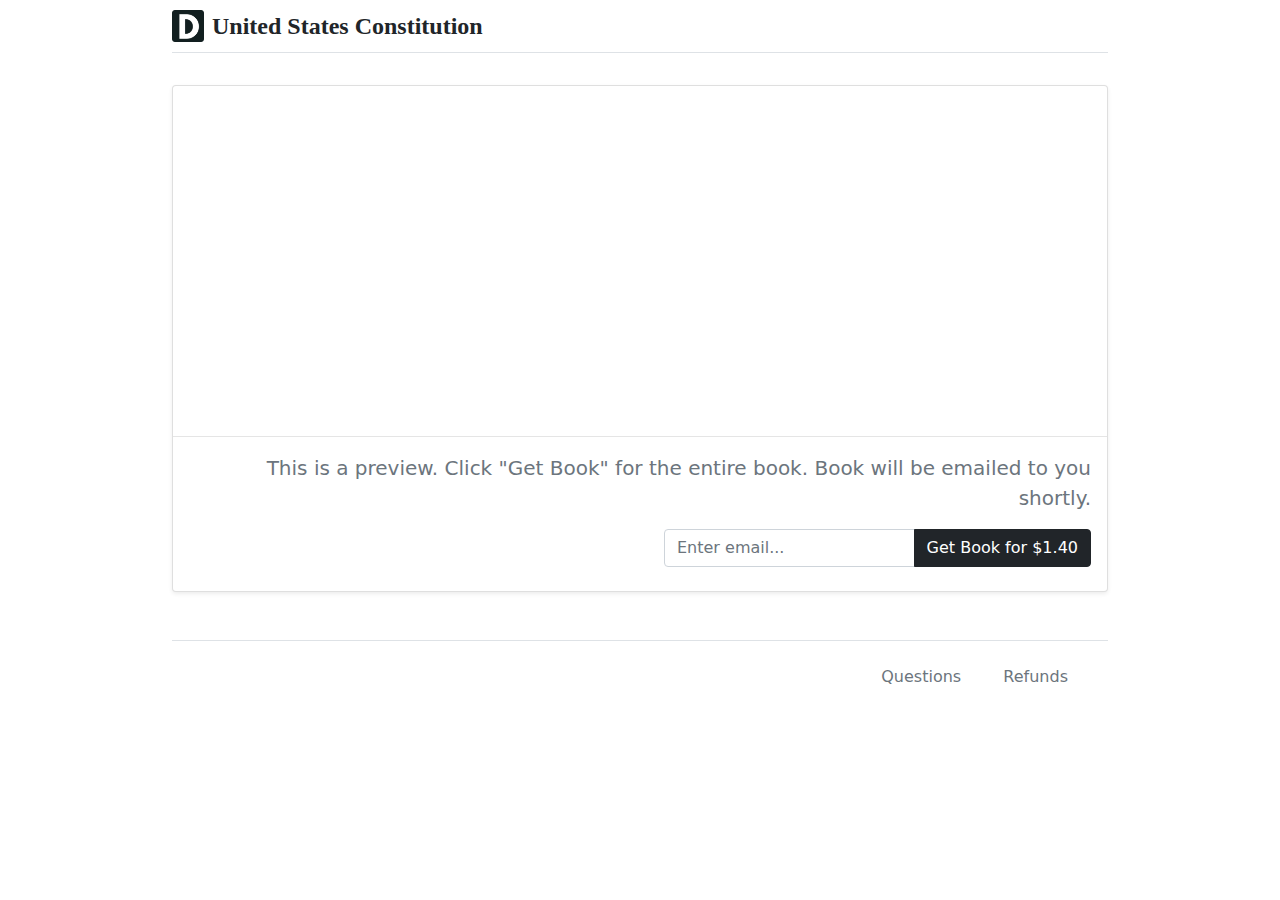
<file: index.html>
<!doctype html>
<html lang="en">

<head>
  <meta charset="utf-8">
  <meta name="viewport" content="width=device-width, initial-scale=1">
  <meta name="description" content="Download PDF of the United States (US) Constitution"><!-- shout -->
  <meta name="author" content="Download PDF of the United States (US) Constitution"><!-- shout -->
  <meta name="generator" content="Hugo 0.83.1">
  <title>United States Constitution</title><!-- shout -->

  <link rel="canonical" href="https://us-constitution.downloadpdf.org">

  <!-- Bootstrap core CSS -->
  <link href="./dist/css/bootstrap.min.css" rel="stylesheet"
    integrity="sha384-+0n0xVW2eSR5OomGNYDnhzAbDsOXxcvSN1TPprVMTNDbiYZCxYbOOl7+AMvyTG2x" crossorigin="anonymous">

  <!-- Favicons -->
  <link rel="apple-touch-icon" sizes="180x180" href="assets/img/favicons/apple-touch-icon.png">
  <link rel="icon" type="image/png" sizes="32x32" href="assets/img/favicons/favicon-32x32.png">
  <link rel="icon" type="image/png" sizes="16x16" href="assets/img/favicons/favicon-16x16.png">
  <link rel="icon" href="assets/img/favicons/favicon.ico">
  <link rel="manifest" href="assets/img/favicons/site.webmanifest">
  <link rel="mask-icon" href="assets/img/favicons/safari-pinned-tab.svg" color="#5bbad5">
  <meta name="msapplication-TileColor" content="#da532c">
  <meta name="theme-color" content="#7952b3">

  <link href="https://cdn.jsdelivr.net/npm/bootstrap@5.0.1/dist/css/bootstrap.min.css" rel="stylesheet"
    integrity="sha384-+0n0xVW2eSR5OomGNYDnhzAbDsOXxcvSN1TPprVMTNDbiYZCxYbOOl7+AMvyTG2x" crossorigin="anonymous">
 
  <!-- Custom styles for this template -->
  <link href="./assets/css/custom.css" rel="stylesheet">
  <!-- Custom js -->
  <script src="https://js.stripe.com/v3/"></script>
  <script src="./assets/js/index.js" defer></script>
</head>

<body>

  <div class="container">
    <header>
      <div class="d-flex flex-column flex-md-row align-items-center pb-2 pt-2 mb-2 border-bottom">
        <a href="/" class="d-flex align-items-center text-dark text-decoration-none">
          <img src="assets/img/logo/logo.png" alt="DownloadPdf" width="32" height="32" class="me-2" viewBox="0 0 118 94"  >
          <span class="fs-4 mainTitle">United States Constitution</span><!-- shout -->
        </a>
      </div>

      <div class="pricing-header p-2 pb-md-3 mx-auto ">
      </div>
    </header>

    <main>
      <div class="col">
        <div class="card shadow-sm text-end">
          <iframe id="ab" src="./content/us-constitution.pdf" width="100%" height="350px"></iframe>
          <div class="card-body text-end" style="border-top: 1px solid #e5e5e5;">
            <p class="card-text fs-5 text-muted">This is a preview. Click "Get Book" for the entire book. Book will be
              emailed to you shortly.</p>
              <div id="error-message" class="stripe-error-msg"></div>
            <div class="mb-2 row pull-right float-end col-xs-1 col-sm-6 col-md-8 col-lg-6">
              <div id="emailValidation">
                You need to provide a VALID email.
              </div>
              <div class="input-group  " style="width: 100%;">
                <input oninput="cleartext();" onkeydown="cleartext();" type="text" id="email"  placeholder="Enter email..." class="form-control"
                  aria-label="customer email">
                <button class="btn btn-dark" type="button" id="submit">Get Book for $1.40</button>
              </div>
            </div>
          </div>
        </div>
      </div>
    </main>

    <footer class="pt-4 my-md-5 pt-md-3 border-top">
      <div class="row float-end">
        <div class="col-6 col-md">
          <ul class="list-group list-group-horizontal list-group-flush text-small"> <!--update later -->
            <li class="list-group-item" style="border: none;"><a class="link-secondary text-decoration-none" href="/questions.html">Questions &nbsp;</a></li>
            <li class="list-group-item" style="border: none;"><a class="link-secondary text-decoration-none" href="/refund.html">Refunds </li>
          </ul>
        </div>
      </div>
    </footer>
  </div>

</body>

</html>
</file>
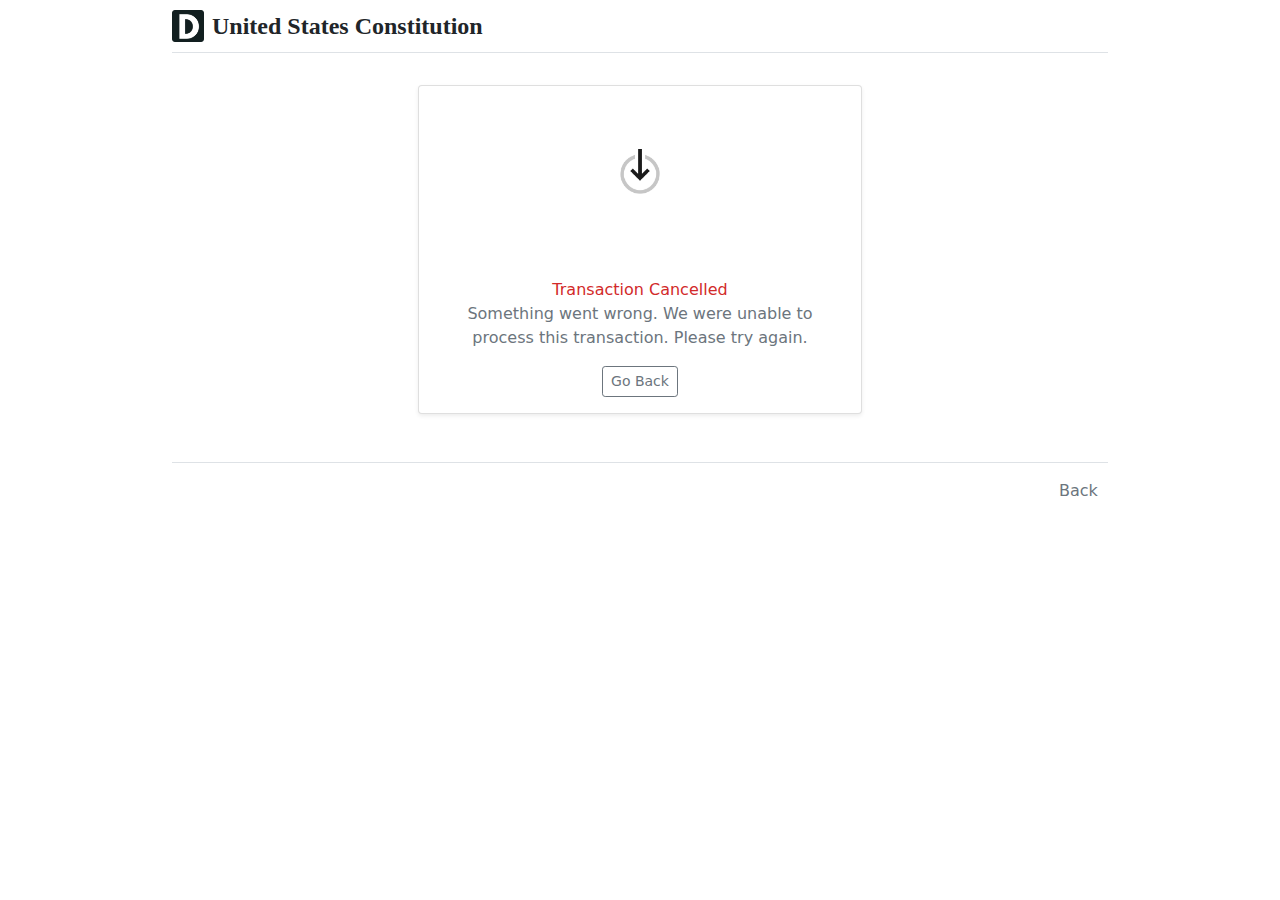
<file: canceled.html>
<!doctype html>
<html lang="en">

<head>
  <meta charset="utf-8">
  <meta name="viewport" content="width=device-width, initial-scale=1">
  <meta name="description" content="Download PDF of the United States (US) Constitution"><!-- shout -->
  <meta name="author" content="Download PDF of the United States (US) Constitution"><!-- shout -->
  <meta name="generator" content="Hugo 0.83.1">
  <title>United States Constitution</title><!-- shout -->

  <link rel="canonical" href="https://us-constitution.downloadpdf.org">

  <!-- Bootstrap core CSS -->
  <link href="./dist/css/bootstrap.min.css" rel="stylesheet"
    integrity="sha384-+0n0xVW2eSR5OomGNYDnhzAbDsOXxcvSN1TPprVMTNDbiYZCxYbOOl7+AMvyTG2x" crossorigin="anonymous">

  <!-- Favicons -->
  <link rel="apple-touch-icon" sizes="180x180" href="assets/img/favicons/apple-touch-icon.png">
  <link rel="icon" type="image/png" sizes="32x32" href="assets/img/favicons/favicon-32x32.png">
  <link rel="icon" type="image/png" sizes="16x16" href="assets/img/favicons/favicon-16x16.png">
  <link rel="icon" href="assets/img/favicons/favicon.ico">
  <link rel="manifest" href="assets/img/favicons/site.webmanifest">
  <link rel="mask-icon" href="assets/img/favicons/safari-pinned-tab.svg" color="#5bbad5">
  <meta name="msapplication-TileColor" content="#da532c">
  <meta name="theme-color" content="#7952b3">

  <link href="https://cdn.jsdelivr.net/npm/bootstrap@5.0.1/dist/css/bootstrap.min.css" rel="stylesheet"
    integrity="sha384-+0n0xVW2eSR5OomGNYDnhzAbDsOXxcvSN1TPprVMTNDbiYZCxYbOOl7+AMvyTG2x" crossorigin="anonymous">
 

  <!-- Custom styles for this template -->
  <link href="./assets/css/custom.css" rel="stylesheet">
</head>

<body>

  <div class="container">
    <header>
      <div class="d-flex flex-column flex-md-row align-items-center pb-2 pt-2 mb-2 border-bottom">
        <a href="/" class="d-flex align-items-center text-dark text-decoration-none">
          <img src="assets/img/logo/logo.png" alt="DownloadPdf" width="32" height="32" class="me-2" viewBox="0 0 118 94"  >
          <span class="fs-4 mainTitle">United States Constitution</span><!-- shout -->
        </a>
      </div>

      <div class="pricing-header p-2 pb-md-3 mx-auto ">
      </div>
    </header>

    <main>
      <div class="album ">
        <div class="container">
    
          <div class="row row-cols-1 row-cols-sm-1 row-cols-md-2 g-9 d-flex justify-content-center" >
            <div class="col">
              <div class="card shadow-sm text-center">
                <!-- <svg class="bd-placeholder-img card-img-top" width="100%" height="225" xmlns="http://www.w3.org/2000/svg" role="img" aria-label="Placeholder: Thumbnail" preserveAspectRatio="xMidYMid slice" focusable="false"><title>Placeholder</title><rect width="100%" height="100%" fill="#55595c"/><text x="50%" y="50%" fill="#eceeef" dy=".3em">Thumbnail</text></svg> -->
                <img class="card-img-top" src="./assets/img/gifs/error.gif" halt="Card image cap" style="width: 53%;" class="img-fluid mw-10">
                <div class="card-body">
                  <p class="card-text text-muted"><span style="color: rgb(210, 42, 42);">Transaction Cancelled</span><br> Something went wrong. We were unable to process this transaction. Please try again.</p>
               
                  <div class="d-flex justify-content-center">
                    <div class="btn-group">
                      <a href="./" class="btn btn-sm btn-outline-secondary">Go Back</a>
                    </div>
                  </div> 
                </div>
              </div>
            </div>

          </div>
        </div>
      </div>
    </main>

    <footer class="pt-4 my-md-5 pt-md-3 border-top">
      <div class="row float-end">
        <div class="col-6 col-md">
          <ul class="list-unstyled text-small">
            <li class="mb-1"><a class="link-secondary text-decoration-none" href="../">Back &nbsp;</a>
            </li>
          </ul>
        </div>
      </div>
    </footer>
  </div>

</body>

</html>
</file>
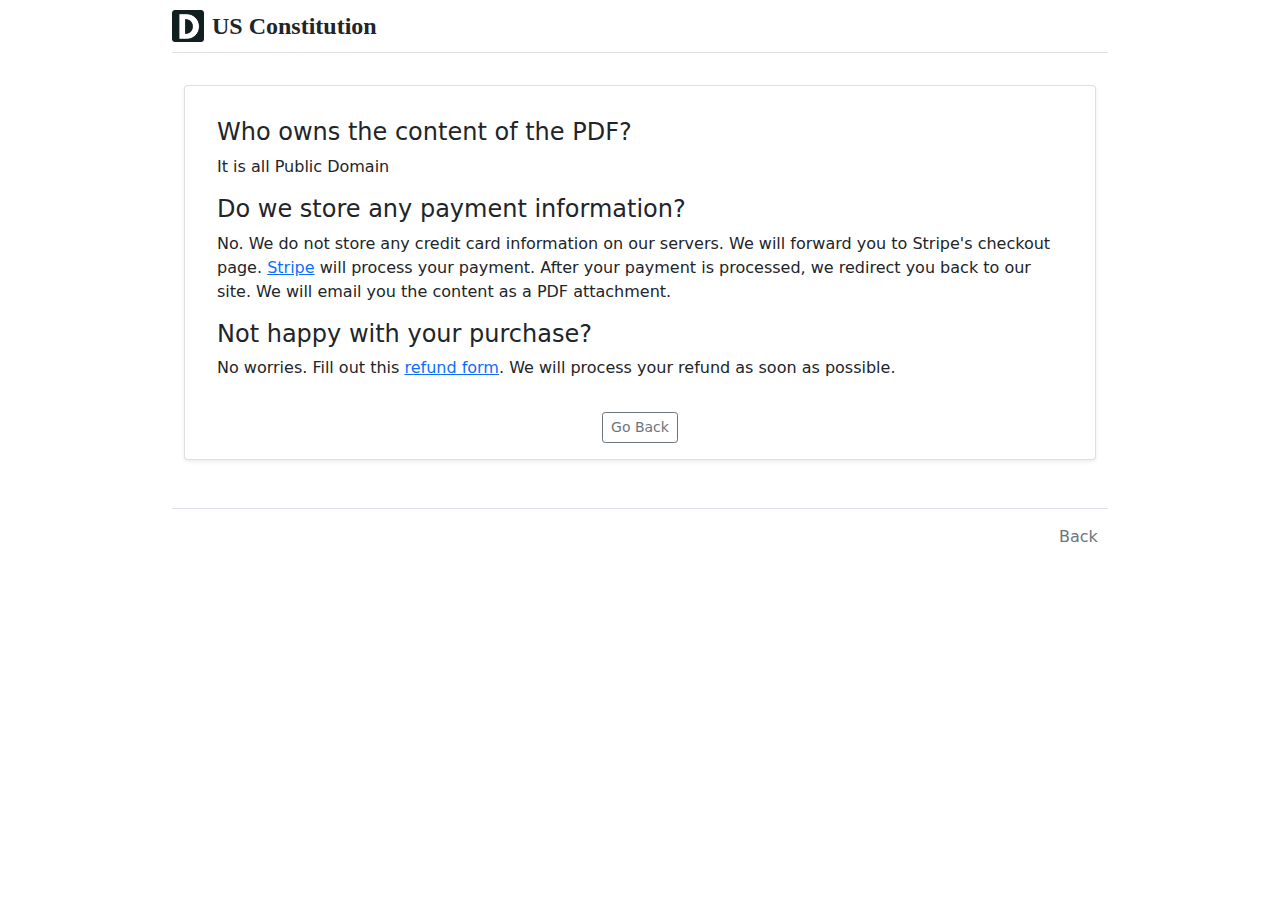
<file: questions.html>
<!doctype html>
<html lang="en">

<head>
  <meta charset="utf-8">
  <meta name="viewport" content="width=device-width, initial-scale=1">
  <meta name="description" content="Download PDF of the US Constitution book"><!-- shout -->
  <meta name="author" content="Download PDF of the US Constitution book"><!-- shout -->
  <meta name="generator" content="Hugo 0.83.1">
  <title>US Constitution</title><!-- shout -->

  <link rel="canonical" href="https://downloadpdf.org">

  <!-- Bootstrap core CSS -->
  <link href="./dist/css/bootstrap.min.css" rel="stylesheet"
    integrity="sha384-+0n0xVW2eSR5OomGNYDnhzAbDsOXxcvSN1TPprVMTNDbiYZCxYbOOl7+AMvyTG2x" crossorigin="anonymous">

  <!-- Favicons -->
  <link rel="apple-touch-icon" sizes="180x180" href="assets/img/favicons/apple-touch-icon.png">
  <link rel="icon" type="image/png" sizes="32x32" href="assets/img/favicons/favicon-32x32.png">
  <link rel="icon" type="image/png" sizes="16x16" href="assets/img/favicons/favicon-16x16.png">
  <link rel="icon" href="assets/img/favicons/favicon.ico">
  <link rel="manifest" href="assets/img/favicons/site.webmanifest">
  <link rel="mask-icon" href="assets/img/favicons/safari-pinned-tab.svg" color="#5bbad5">
  <meta name="msapplication-TileColor" content="#da532c">
  <meta name="theme-color" content="#7952b3">

  <link href="https://cdn.jsdelivr.net/npm/bootstrap@5.0.1/dist/css/bootstrap.min.css" rel="stylesheet"
    integrity="sha384-+0n0xVW2eSR5OomGNYDnhzAbDsOXxcvSN1TPprVMTNDbiYZCxYbOOl7+AMvyTG2x" crossorigin="anonymous">
 

  <!-- Custom styles for this template -->
  <link href="./assets/css/custom.css" rel="stylesheet"crossorigin="anonymous" >

  <script src='https://www.google.com/recaptcha/api.js'></script>

</head>

<body>

  <div class="container">
    <header>
      <div class="d-flex flex-column flex-md-row align-items-center pb-2 pt-2 mb-2 border-bottom">
    <a href="/" class="d-flex align-items-center text-dark text-decoration-none">
          <img src="assets/img/logo/logo.png" alt="DownloadPdf" width="32" height="32" class="me-2" viewBox="0 0 118 94"  >
          <span class="fs-4 mainTitle">US Constitution</span><!-- shout -->
        </a>
      </div>

      <div class="pricing-header p-2 pb-md-3 mx-auto ">
      </div>
    </header>

    <main>
      <div class="album ">
        <div class="container">
          <div class="row row-cols-1  g-9">
            <!-- DIV WHEN FORM IS SUCCESSFUL-->
            <div>  
              <div class="card shadow-sm text-center">
                <div class="card-body"> 
                    <div  class="m-3 text-left" style="float: left; text-align: left;">
                        <h4>Who owns the content of the PDF?</h4>
                        <p>It is all Public Domain</p>
                        <h4>Do we store any payment information?</h4>
                        <p>No. We do not store any credit card information on our servers. We will forward you to Stripe's checkout page. <a href="https://stripe.com/docs/security/stripe">Stripe</a> will process your payment.
                            After your payment is processed, we redirect you back to our site. We will email you the content as a PDF attachment. 
                        </p>
                        <h4>Not happy with your purchase?</h4>
                        <p>No worries. Fill out this <a href="./refund.html">refund form</a>. We will process your refund as soon as possible.</p>
                    </div>
                   
                  <div class="btn-group text-center float-center">
                    <a href="./" class="btn btn-sm btn-outline-secondary">Go Back</a>
                  </div>
                </div>
              </div>
            </div> 
            <!-- END DIV WHEN FORM IS SUCCESSFUL-->

          </div>
        </div>
      </div>
    </main>

    <footer class="pt-4 my-md-5 pt-md-3 border-top">
      <div class="row float-end">
        <div class="col-6 col-md">
          <ul class="list-unstyled text-small">
            <li class="mb-1"><a class="link-secondary text-decoration-none" href="./">Back &nbsp;</a>
            </li>
          </ul>
        </div>
      </div>
    </footer>
  </div>

</body>

</html>
</file>
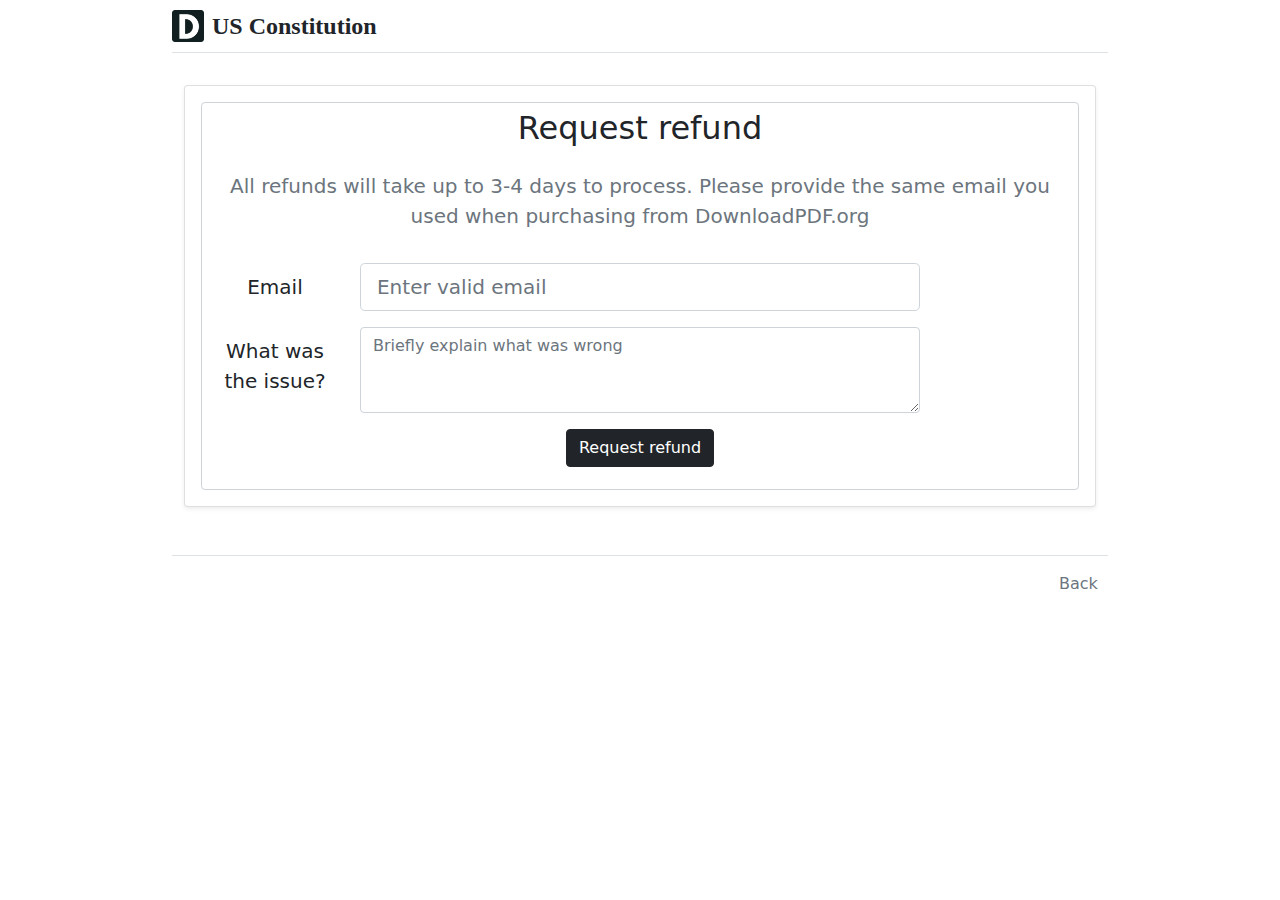
<file: refund.html>
<!doctype html>
<html lang="en">

<head>
  <meta charset="utf-8">
  <meta name="viewport" content="width=device-width, initial-scale=1">
  <meta name="description" content="Download PDF of the US Constitution book"><!-- shout -->
  <meta name="author" content="Download PDF of the US Constitution book"><!-- shout -->
  <meta name="generator" content="Hugo 0.83.1">
  <title>US Constitution</title><!-- shout -->

  <link rel="canonical" href="https://downloadpdf.org">

  <!-- Bootstrap core CSS -->
  <link href="./dist/css/bootstrap.min.css" rel="stylesheet"
    integrity="sha384-+0n0xVW2eSR5OomGNYDnhzAbDsOXxcvSN1TPprVMTNDbiYZCxYbOOl7+AMvyTG2x" crossorigin="anonymous">

  <!-- Favicons -->
  <link rel="apple-touch-icon" sizes="180x180" href="assets/img/favicons/apple-touch-icon.png">
  <link rel="icon" type="image/png" sizes="32x32" href="assets/img/favicons/favicon-32x32.png">
  <link rel="icon" type="image/png" sizes="16x16" href="assets/img/favicons/favicon-16x16.png">
  <link rel="icon" href="assets/img/favicons/favicon.ico">
  <link rel="manifest" href="assets/img/favicons/site.webmanifest">
  <link rel="mask-icon" href="assets/img/favicons/safari-pinned-tab.svg" color="#5bbad5">
  <meta name="msapplication-TileColor" content="#da532c">
  <meta name="theme-color" content="#7952b3">

  <link href="https://cdn.jsdelivr.net/npm/bootstrap@5.0.1/dist/css/bootstrap.min.css" rel="stylesheet"
    integrity="sha384-+0n0xVW2eSR5OomGNYDnhzAbDsOXxcvSN1TPprVMTNDbiYZCxYbOOl7+AMvyTG2x" crossorigin="anonymous">
 

  <!-- Custom styles for this template -->
  <link href="./assets/css/custom.css" rel="stylesheet"crossorigin="anonymous" >

  <script src="./assets/js/refund.js" defer></script>
  <script src='https://www.google.com/recaptcha/api.js'></script>

</head>

<body>

  <div class="container">
    <header>
      <div class="d-flex flex-column flex-md-row align-items-center pb-2 pt-2 mb-2 border-bottom">
    <a href="/" class="d-flex align-items-center text-dark text-decoration-none">
          <img src="assets/img/logo/logo.png" alt="DownloadPdf" width="32" height="32" class="me-2" viewBox="0 0 118 94"  >
          <span class="fs-4 mainTitle">US Constitution</span><!-- shout -->
        </a>
      </div>

      <div class="pricing-header p-2 pb-md-3 mx-auto ">
      </div>
    </header>

    <main>
      <div class="album ">
        <div class="container">
          <div class="row row-cols-1  g-9">
             <div id="refundForm">  
              <div class="card shadow-sm text-center">
                <div class="card-body">
                    <form class="form-control">
                      <div class="row mb-3">
                        <h2>Request refund</h2>
                      </div>
                      
                      <div class="row mb-3">
                          <p class="text-muted fs-5">All refunds will take up to 3-4 days to process. Please provide the same email you used when purchasing from DownloadPDF.org</p>
                      </div>

                      <div class="row mb-3">
                        <label for="colFormLabelLg" class="col-sm-2 col-form-label col-form-label-lg">Email</label>
                        <div class="col-sm-8">
                          <input type="email" oninput="cleartext();" onkeydown="cleartext();" id="email" class="form-control form-control-lg"  placeholder="Enter valid email">
                        </div>
                      </div>

                      <div class="row mb-3">
                        <label for="colFormLabelLg" class="col-sm-2 col-form-label col-form-label-lg">What was the issue?</label>
                        <div class="col-sm-8">
                            <textarea maxlength='110' class="form-control" placeholder="Briefly explain what was wrong " id="complain" rows="3"></textarea>
                            <span class="pull-right label label-default float-end text-muted" id="count_message"></span>
                        </div>
                        
                      </div>
                      <div id="emailValidation">
                        You need to provide a VALID email.
                      </div>

                      <div class="col-12 mb-3">
                        <button class="g-recaptcha btn btn-dark" 
                            data-sitekey="6LfiJV4bAAAAANlX5ZKLHELI3oqc9M14KfjY_HGd" 
                            data-callback='onSubmit' 
                            data-action='submit'
                            class="btn btn-dark">Request refund</button>
                      </div>
                      </form>
                </div>
              </div>
            </div> 


            <!-- DIV WHEN FORM IS SUCCESSFUL-->
            <div id="refundFormSuccess">  
              <div class="card shadow-sm text-center">
                <div class="card-body">
                  <div class="text-center float-center">
                    <img class="card-img-top  col-sm-8  mb-4" style="width: 35%;" src="./assets/img/gifs/success.gif" halt="Card image cap" class="img-fluid mw-10">
                  </div>
                  <p class="card-text text-muted mb-4"><span style="color: green;">We will get back to you shortly.</span><br> Please reach out to us if you haven't heard back in 3 days. Thank you!</p>
                  <div class="btn-group">
                    <a href="./" class="btn btn-sm btn-outline-secondary">Go Back</a>
                  </div>
                </div>
              </div>
            </div> 
            <!-- END DIV WHEN FORM IS SUCCESSFUL-->

          </div>
        </div>
      </div>
    </main>

    <footer class="pt-4 my-md-5 pt-md-3 border-top">
      <div class="row float-end">
        <div class="col-6 col-md">
          <ul class="list-unstyled text-small">
            <li class="mb-1"><a class="link-secondary text-decoration-none" href="./">Back &nbsp;</a>
            </li>
          </ul>
        </div>
      </div>
    </footer>
  </div>

</body>

</html>
</file>
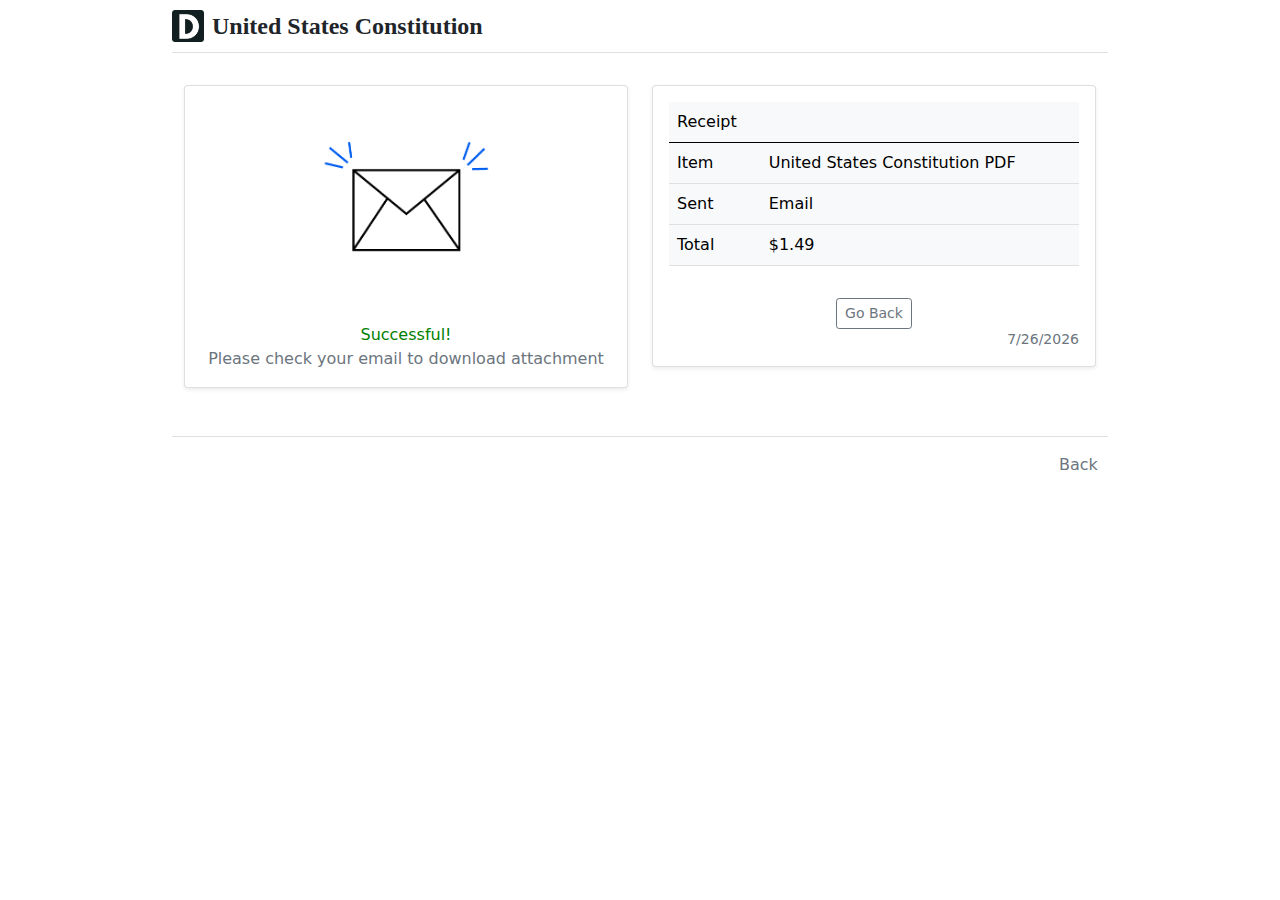
<file: success.html>
<!doctype html>
<html lang="en">

<head>
  <meta charset="utf-8">
  <meta name="viewport" content="width=device-width, initial-scale=1">
  <meta name="description" content="Download PDF of the United States (US) Constitution"><!-- shout -->
  <meta name="author" content="Download PDF of the United States (US) Constitution"><!-- shout -->
  <meta name="generator" content="Hugo 0.83.1">
  <title>
    United States Constitution
  </title><!-- shout -->

  <link rel="canonical" href="https://us-constitution.downloadpdf.org">

  <!-- Bootstrap core CSS -->
  <link href="./dist/css/bootstrap.min.css" rel="stylesheet"
    integrity="sha384-+0n0xVW2eSR5OomGNYDnhzAbDsOXxcvSN1TPprVMTNDbiYZCxYbOOl7+AMvyTG2x" crossorigin="anonymous">

  <!-- Favicons -->
  <link rel="apple-touch-icon" sizes="180x180" href="assets/img/favicons/apple-touch-icon.png">
  <link rel="icon" type="image/png" sizes="32x32" href="assets/img/favicons/favicon-32x32.png">
  <link rel="icon" type="image/png" sizes="16x16" href="assets/img/favicons/favicon-16x16.png">
  <link rel="icon" href="assets/img/favicons/favicon.ico">
  <link rel="manifest" href="assets/img/favicons/site.webmanifest">
  <link rel="mask-icon" href="assets/img/favicons/safari-pinned-tab.svg" color="#5bbad5">
  <meta name="msapplication-TileColor" content="#da532c">
  <meta name="theme-color" content="#7952b3">

  <link href="https://cdn.jsdelivr.net/npm/bootstrap@5.0.1/dist/css/bootstrap.min.css" rel="stylesheet"
    integrity="sha384-+0n0xVW2eSR5OomGNYDnhzAbDsOXxcvSN1TPprVMTNDbiYZCxYbOOl7+AMvyTG2x" crossorigin="anonymous">


  <!-- Custom styles for this template -->
  <link href="./assets/css/custom.css" rel="stylesheet" crossorigin="anonymous">

  <script src="./assets/js/success.js" defer></script>

</head>

<body>

  <div class="container">
    <header>
      <div class="d-flex flex-column flex-md-row align-items-center pb-2 pt-2 mb-2 border-bottom">
        <a href="/" class="d-flex align-items-center text-dark text-decoration-none">
          <img src="assets/img/logo/logo.png" alt="DownloadPdf" width="32" height="32" class="me-2"
            viewBox="0 0 118 94">
          <span class="fs-4 mainTitle">
            United States Constitution
          </span><!-- shout -->
        </a>
      </div>

      <div class="pricing-header p-2 pb-md-3 mx-auto ">
      </div>
    </header>

    <main>
      <div class="album ">
        <div class="container">

          <div class="row row-cols-1 row-cols-sm-1 row-cols-md-2 g-9">
            <div class="col">
              <div class="card shadow-sm text-center">
                <img class="card-img-top" src="./assets/img/gifs/success.gif" halt="Card image cap"
                  class="img-fluid mw-10">
                <div class="card-body">
                  <p class="card-text text-muted"><span style="color: green;">Successful!</span><br> Please check your
                    email to download attachment </p>
                </div>
              </div>
            </div>

            <div class="col">
              <div class="card shadow-sm">

                <div class="card-body">
                  <div class="scrollme">
                    <table class="table table-light">
                      <thead>
                        <tr>
                          <td>Receipt</td>
                          <td></td>
                        </tr>
                      </thead>
                      <tbody>
                        <tr class="table-light">
                          <td>Item</td>
                          <td>
                            United States Constitution PDF
                          </td>
                        </tr>
                        <tr>
                          <td>Sent</td>
                          <td id="update">
                            Email
                          </td>
                        </tr>

                        <tr>
                          <td>Total</td>
                          <td id="paid">
                            $1.49
                          </td>
                        </tr>
                      </tbody>
                    </table>
                  </div>
                  <div class="d-flex justify-content-center pt-3">
                    <div class="btn-group">
                      <a href="./" class="btn btn-sm btn-outline-secondary">Go Back</a>
                    </div>
                  </div>
                  <div class="d-flex justify-content-between float-end">
                    <small class="text-muted" id="timeStamp">2 mins</small>
                  </div>
                </div>
              </div>
            </div>


          </div>
        </div>
      </div>
    </main>

    <footer class="pt-4 my-md-5 pt-md-3 border-top">
      <div class="row float-end">
        <div class="col-6 col-md">
          <ul class="list-unstyled text-small">
            <li class="mb-1"><a class="link-secondary text-decoration-none" href="./">Back &nbsp;</a>
            </li>
          </ul>
        </div>
      </div>
    </footer>
  </div>

</body>

</html>
</file>
<file: assets/css/custom.css>
body {
  /* background-image: linear-gradient(180deg, #eee, #fff 100px, #fff); */
  height: 100%;
}

.container {
  max-width: 960px;

}

.pricing-header {
  max-width: 700px;
}

iframe {
  overflow: scroll;
}

.bd-placeholder-img {
  font-size: 1.125rem;
  text-anchor: middle;
  -webkit-user-select: none;
  -moz-user-select: none;
  user-select: none;
}

@media (min-width: 768px) {
  .bd-placeholder-img-lg {
    font-size: 3.5rem;
  }
}

.card-img-top {
  align-items: center;
  width: 50%;
  display: block;
  margin-left: auto;
  margin-right: auto;
}

.stripe-error-msg {
  color: rgb(165, 63, 0);
}

.scrollme {
  overflow-y: auto !important;
  /* width:200px !important;; */
}

#emailValidation{
  width: 100%;
  padding: 5px 0;
  text-align: center;
  color: rgb(162, 0, 0);
  background-color: rgb(255, 226, 226);
  margin-bottom: 10px;
  display: none;
}


.mainTitle {
  font-family:'Trebuchet MS'; 
  font-weight: 900;
}


#refundFormSuccess{
  display: none;
}


#refundForm{
  display: block;
}
</file>
